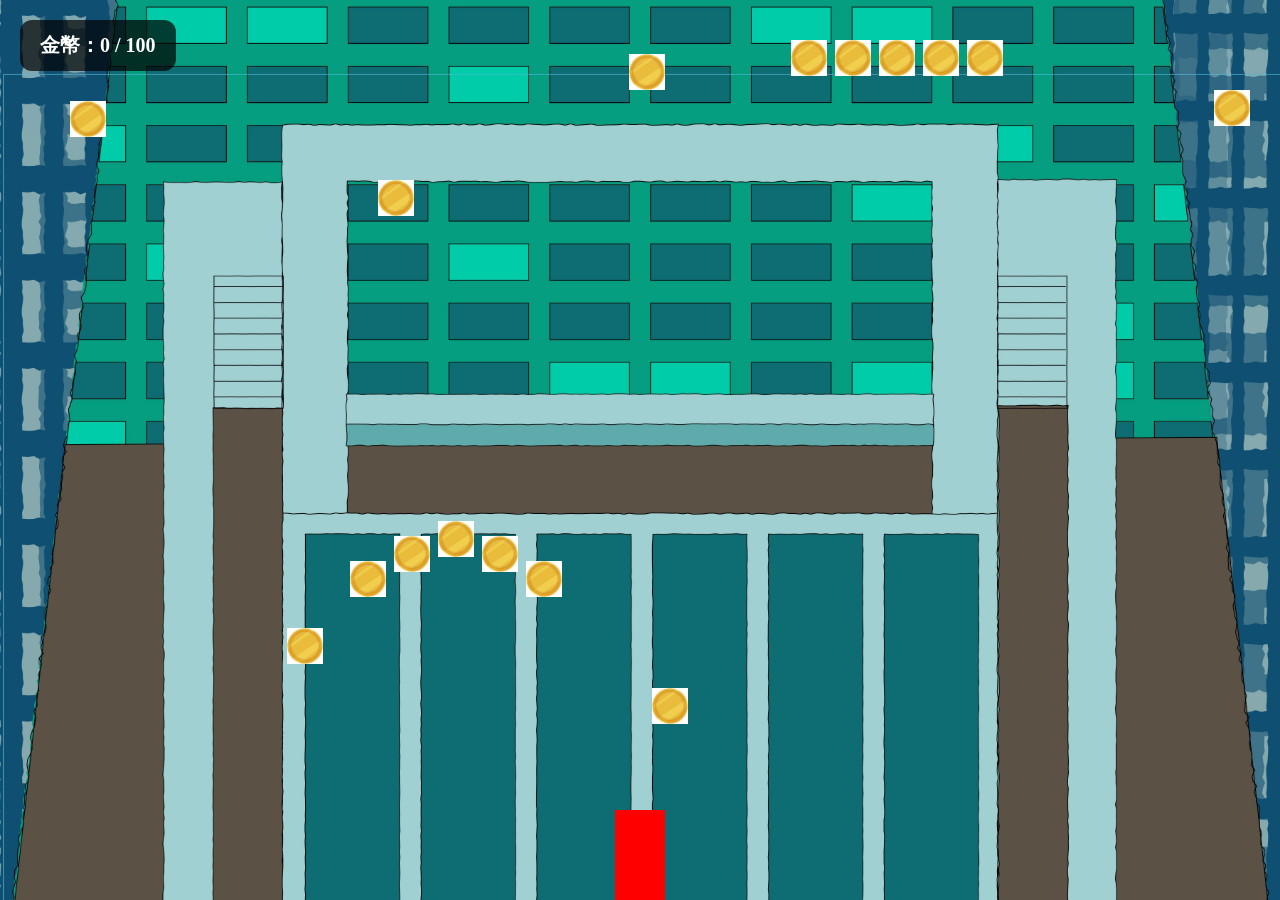
<file: index.html>
<!doctype html>
<html lang="zh-Hant">
  <head>
    <meta charset="UTF-8" />
    <title>今天不搭電梯</title>
    <link rel="stylesheet" href="css/style.css" />
  </head>

  <body>
    <div class="game-container">
      <div class="game-screen">
        <!-- 金幣世界圖層 -->
        <div class="coin-layer"></div>

        <!-- 玩家角色 -->
        <div class="player"></div>

        <!-- 金幣計數器 -->
        <div class="coin-counter">
          金幣：<span id="coin-count">0</span> / 100
        </div>
      </div>
    </div>

    <script src="./js/script.js"></script>
  </body>
</html>
</file>
<file: css/style.css>
body {
  margin: 0;
  background-color: lightgray;
}

.game-container {
  width: 100vw;
  height: 100vh;
  margin: 0;
}

.game-screen {
  width: 100%;
  height: 100%;

  /* 【素材替換區】背景圖片路徑 */
  background-image: url("../img/101_01.jpg");

  /* 【尺寸調整】讓背景圖片填滿遊戲畫面寬度 */
  background-size: 100% auto;

  /* 【位置調整】從圖片底部開始顯示 */
  background-position: center bottom;
  background-repeat: no-repeat;
  /*角色定位參考*/
  position: relative;
}
.player {
  width: 50px;
  height: 90px;
  background-color: #ff0000;

  position: absolute;
  left: 50%;
  bottom: 0px;
  transform: translateX(-50%);
}

/* 金幣計數器 */
.coin-counter {
  position: absolute;
  top: 20px;
  left: 20px;

  padding: 12px 20px;

  background-color: rgba(0, 0, 0, 0.7);
  color: white;

  border-radius: 12px;

  font-size: 20px;
  font-weight: bold;

  z-index: 10;
}
/* 金幣素材 */
.coin {
  width: 36px;
  height: 36px;

  position: absolute;

  background-image: url("../img/coin.jpg");
  background-size: contain;
  background-position: center;
  background-repeat: no-repeat;

  transform: translateX(-50%);
}
/* 金幣世界圖層 */
.coin-layer {
  position: absolute;
  left: 0;
  bottom: 0;

  width: 100%;

  pointer-events: none;
}
</file>
